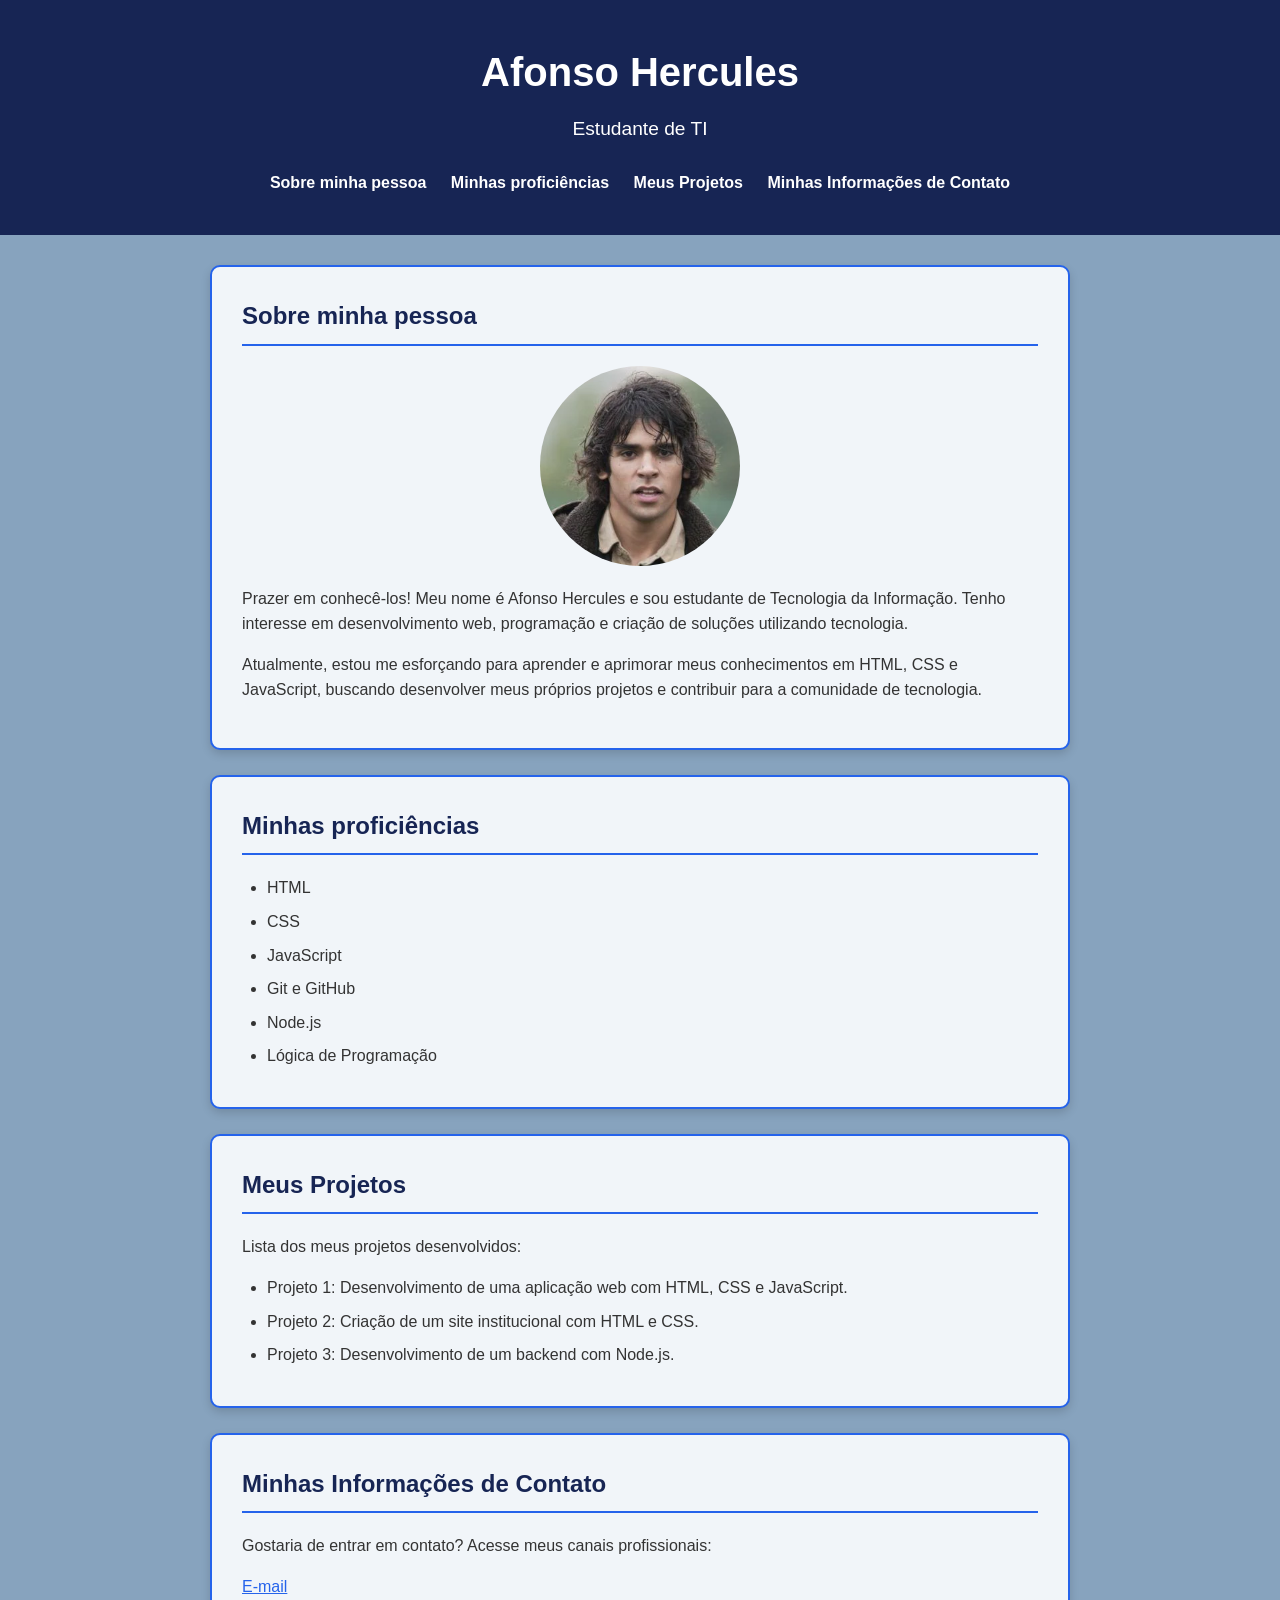
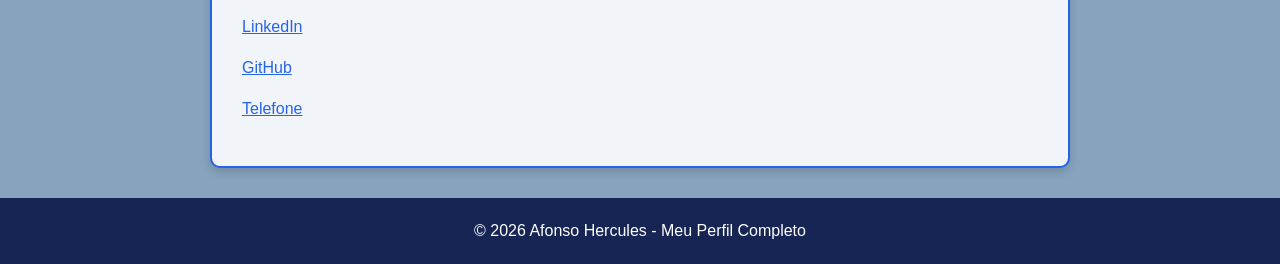
<file: Exercicio-01/index.html>
<!DOCTYPE html> <html lang="pt-br"> <head> <meta charset="UTF-8"> <meta name="viewport" content="width=device-width, initial-scale=1.0"> <title>Apresentação Estudantil</title>
<link rel="stylesheet" href="style.css">

</head> 

<body>
<header>
    <h1>Afonso Hercules</h1>
    <p>Estudante de TI</p>

    <nav>
        <a href="#sobre">Sobre minha pessoa</a>
        <a href="#habilidades">Minhas proficiências</a>
        <a href="#projetos">Meus Projetos</a>
        <a href="#contatos">Minhas Informações de Contato</a>
    </nav>
</header>


<main>

    <section id="sobre" class="info-box">

        <h2>Sobre minha pessoa</h2>

        <img src="images/081972.jpg" alt="Foto Estudantil">

        <p>
            Prazer em conhecê-los! Meu nome é Afonso Hercules e sou estudante
            de Tecnologia da Informação. Tenho interesse em desenvolvimento
            web, programação e criação de soluções utilizando tecnologia.
        </p>

        <p>
            Atualmente, estou me esforçando para aprender e aprimorar meus
            conhecimentos em HTML, CSS e JavaScript, buscando desenvolver
            meus próprios projetos e contribuir para a comunidade de tecnologia.
        </p>

    </section>

    <section id="habilidades" class="info-box">

        <h2>Minhas proficiências</h2>

        <ul>
            <li>HTML</li>
            <li>CSS</li>
            <li>JavaScript</li>
            <li>Git e GitHub</li>
            <li>Node.js</li>
            <li>Lógica de Programação</li>
        </ul>

    </section>

    <section id="projetos" class="info-box">

        <h2>Meus Projetos</h2>

        <p>
            Lista dos meus projetos desenvolvidos:
        </p>

        <ul>
            <li>
                Projeto 1: Desenvolvimento de uma aplicação web
                com HTML, CSS e JavaScript.
            </li>

            <li>
                Projeto 2: Criação de um site institucional
                com HTML e CSS.
            </li>

            <li>
                Projeto 3: Desenvolvimento de um backend
                com Node.js.
            </li>
        </ul>

    </section>

    <section id="contatos" class="info-box">

        <h2>Minhas Informações de Contato</h2>

        <p>
            Gostaria de entrar em contato?
            Acesse meus canais profissionais:
        </p>

        <p>
            <a href="mailto:afonso.hercules@yahoo.com">
                E-mail
            </a>
        </p>

        <p>
            <a href="https://www.linkedin.com/in/afonsohercules"
               target="_blank">
                LinkedIn
            </a>
        </p>

        <p>
            <a href="https://github.com/AHercules26"
               target="_blank">
                GitHub
            </a>
        </p>

        <p>
            <a href="tel:+5531988675420">
                Telefone
            </a>
        </p>

    </section>

</main>


<footer>
    <p>&copy; 2026 Afonso Hercules - Meu Perfil Completo</p>
</footer>

</body> </html>
</file>
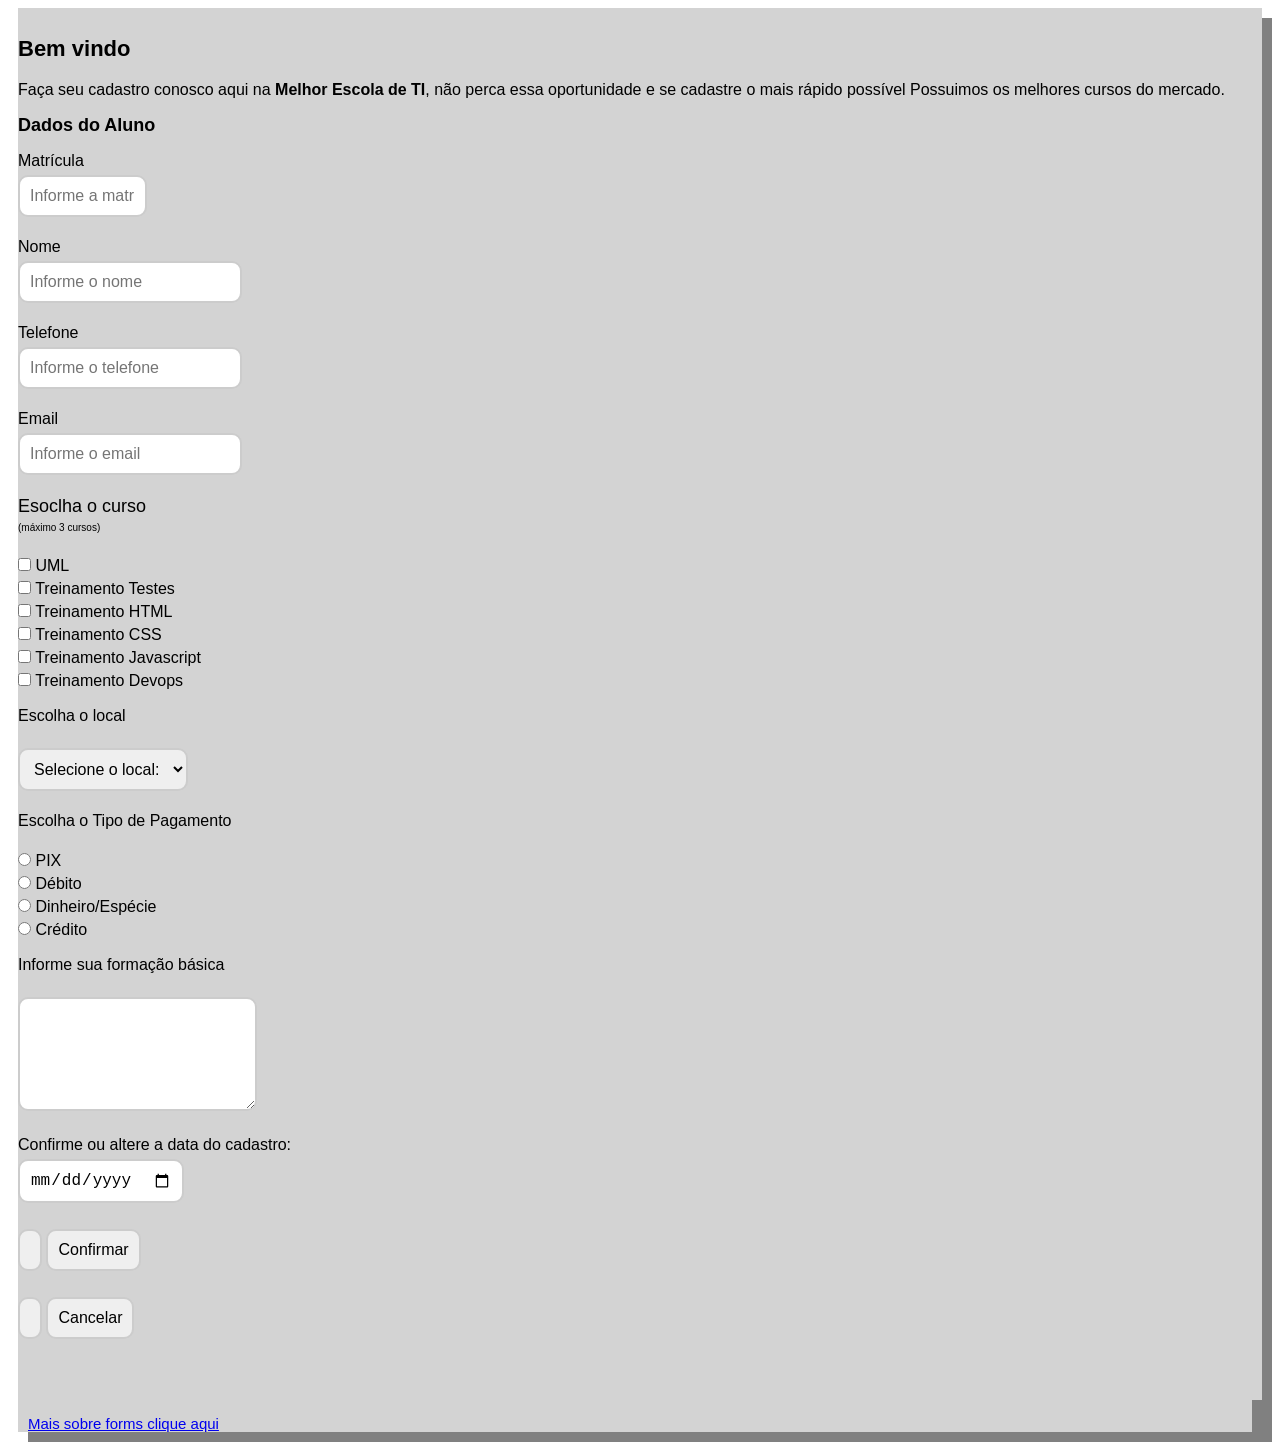
<file: Exercicio-02/index.html>
<!DOCTYPE html>
<html lang="en">
<head>
    <meta charset="UTF-8">
    <meta name="viewport" content="width=device-width, initial-scale=1.0">
    <title>Exercicio 02</title>
    <link rel="stylesheet" href="style.css">

</head>
<body>
    <section class="secao">
        <h1>Bem vindo</h1>

        <p class="info">
        Faça seu cadastro conosco aqui na <b> Melhor Escola de TI</b>, não perca essa oportunidade e se cadastre o mais rápido possível
        Possuimos os melhores cursos do mercado.
        </p>
        
        <form id="form" action="#" method="get">
            <h2>Dados do Aluno</h2>

            <p>
                <label for="matrícula">Matrícula</label><br>
                <input type="text" id="matricula" name="matricula" placeholder="Informe a matrícula" size="10"><br>
            </p>

            <p>
                <label for="nome">Nome</label><br>
                <input type="text" id="nome" name="nome" placeholder="Informe o nome" size="20"><br>
            </p>

            <p>
                <label for="fone">Telefone</label><br>
                <input type="text" id="fone" name="fone" placeholder="Informe o telefone"><br>
            </p>

            <p>
                <label for="email">Email</label><br>
                <input type="text" id="email" name="email" placeholder="Informe o email"><br>
            </p>

            <p>
                <label class="labelcheckbox" for="curso">Esoclha o curso</label><br>
                <label class="aviso" for="curso">(máximo 3 cursos)</label><br><br>

                <input type="checkbox" id="uml" name="curso" value="UML">
                <label for="uml">UML</label><br>

                <input type="checkbox" id="testes" name="curso" value="TESTES">
                <label for="testes">Treinamento Testes</label><br>

                <input type="checkbox" id="html" name="curso" value="HTML">
                <label for="html">Treinamento HTML</label><br>

                <input type="checkbox" id="css" name="curso" value="CSS">
                <label for="css">Treinamento CSS</label><br>

                <input type="checkbox" id="js" name="curso" value="JS">
                <label for="js">Treinamento Javascript</label><br>

                <input type="checkbox" id="devops" name="curso" value="Devops">
                <label for="devops">Treinamento Devops</label><br>

                
            </p>

            <p>
                <label for="local">Escolha o local</label><br><br>

                <select id="local" name="local">
                    <option value="0">Selecione o local:</option>
                    <option value="CENTRO">Centro</option>
                    <option value="FUNCIONARIOS">Funcionarios</option>
                    <option value="STAEFIGENIA">Sta Efigênia</option>
                    <option value="SAVASSI">Savassi</option>
                </select>
            </p>

            <p>
                <label for="radio">Escolha o Tipo de Pagamento</label><br><br>

                <input type="radio" id="pix" name="tipopg" value="PIX">
                <label for="pix">PIX</label><br>

                <input type="radio" id="debito" name="tipopg" value="DEBITO">
                <label for="debito">Débito</label><br>

                <input type="radio" id="debito" name="tipopg" value="DINHEIRO">
                <label for="debito">Dinheiro/Espécie</label><br>

                <input type="radio" id="debito" name="tipopg" value="CREDITO">
                <label for="credito">Crédito</label><br>
            </p>

            <p>
                <label for="">Informe sua formação básica</label><br><br>
                <textarea class="conhecimento" name="conhecimento" 
                    id="conhecimento" cols="20" rows="5"
                    title="Informe seu conhecimento(opcional), máximo 5 linhas">
                </textarea>
            </p>

            <p>
                <label>Confirme ou altere a data do cadastro:</label><br>
                <input type="date" id="dataCadastro">
            </p>

            <script>
                const hoje = new Date();
                const formatoISO = hoje.toISOString().split('T')[0];
                document.getElementById('dataCadastro').value = formato;
            </script>

            <p>
                <input type="reset" value=""Cancelar&nbsp&nbso&nbsp" title="Limpar dados">
                <input type="submit" value="Confirmar" title="Enviar dados">
            </p>

            <p>
                <input type="reset" value=""Cancelar&nbsp&nbso&nbsp" title="Limpar dados">
                <input type="submit" value="Cancelar" title="Enviar dados">
            </p>

        </form>

        <div class="separador"></div>
        <section class="rodape">
            <footer>
                <p>
                    <a href="https://www.w3schools.com/html/html_forms.asp" target="_blank"
                    alt="">Mais sobre forms clique aqui</a>
                </p>
            </footer>
        </section>

    </section>
</body>
</html>
</file>
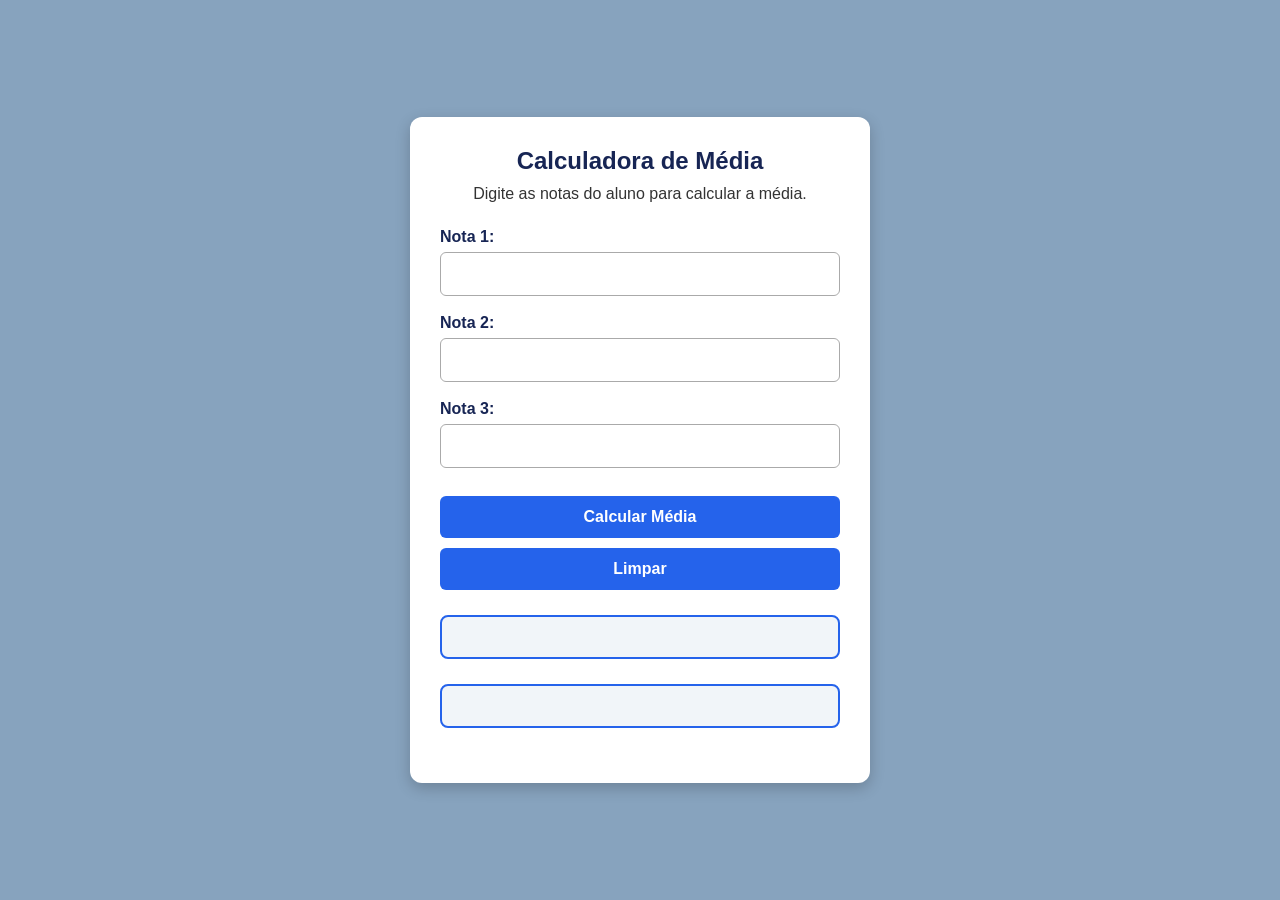
<file: Exercicio-03/index.html>
<!DOCTYPE html>
<html lang="pt-BR">

<head>
    <meta charset="UTF-8">
    <meta name="viewport" content="width=device-width, initial-scale=1.0">
    <title>Calculadora de Média</title>

    <style>
        * {
            margin: 0;
            padding: 0;
            box-sizing: border-box;
        }

        body {
            font-family: Arial, Helvetica, sans-serif;
            background-color: #87a3be;
            color: #333;
            min-height: 100vh;

            display: flex;
            justify-content: center;
            align-items: center;
        }

        .container {
            width: 100%;
            max-width: 500px;
            padding: 20px;
        }

        .calculadora {
            background-color: white;
            padding: 30px;
            border-radius: 12px;
            box-shadow: 0 5px 15px rgba(0, 0, 0, 0.2);
        }

        .calculadora h1 {
            color: #172554;
            text-align: center;
            margin-bottom: 10px;
        }

        .calculadora > p {
            text-align: center;
            margin-bottom: 25px;
        }

        .campo {
            margin-bottom: 18px;
        }

        .campo label {
            display: block;
            font-weight: bold;
            color: #172554;
            margin-bottom: 6px;
        }

        .campo input {
            width: 100%;
            padding: 12px;
            border: 1px solid #aaa;
            border-radius: 6px;
            font-size: 16px;
        }

        .campo input:focus {
            outline: none;
            border-color: #2563eb;
        }

        button {
            width: 100%;
            padding: 12px;
            margin-top: 10px;
            border: none;
            border-radius: 6px;
            background-color: #2563eb;
            color: white;
            font-size: 16px;
            font-weight: bold;
            cursor: pointer;
        }

        button:hover {
            background-color: #172554;
        }

        .resultado {
            margin-top: 25px;
            padding: 20px;
            background-color: #f1f5f9;
            border-radius: 8px;
            border: 2px solid #2563eb;
            text-align: center;
        }

        .resultado h2 {
            color: #172554;
            margin-bottom: 10px;
        }

        .resultado p {
            font-size: 18px;
            margin: 8px 0;
        }
    </style>
</head>

<body>

    <main class="container">

        <section class="calculadora">

            <h1>Calculadora de Média</h1>

            <p>
                Digite as notas do aluno para calcular a média.
            </p>

            <form>

                <div class="campo">
                    <label for="nota1">Nota 1:</label>
                    <input type="number" id="nota1" min="0" max="10" step="0.1" required>
                </div>

                <div class="campo">
                    <label for="nota2">Nota 2:</label>
                    <input type="number" id="nota2" min="0" max="10" step="0.1" required>
                </div>

                <div class="campo">
                    <label for="nota3">Nota 3:</label>
                    <input type="number" id="nota3" min="0" max="10" step="0.1" required>
                </div>

                <button type="button" onclick="calcularMedia()">
                    Calcular Média
                </button>

                <button type="reset" onclick="limparResultado()">
                    Limpar
                </button>

            </form>

            <p class="resultado" id="media"></p>
            <p class="resultado" id="situacao"></p>

        </section>

    </main>

    <script>
        function calcularMedia() {

            let nota1 = Number(document.getElementById("nota1").value);
            let nota2 = Number(document.getElementById("nota2").value);
            let nota3 = Number(document.getElementById("nota3").value);

            let media = (nota1 + nota2 + nota3) / 3;

            document.getElementById("media").textContent =
                "Média: " + media.toFixed(2);

            let situacao;

            if (media >= 7) {
                situacao = "Aprovado";
            } else if (media >= 5) {
                situacao = "Recuperação";
            } else {
                situacao = "Reprovado";
            }

            document.getElementById("situacao").textContent =
                "Situação: " + situacao;
        }

        function limparResultado() {

            document.getElementById("media").textContent = "";
            document.getElementById("situacao").textContent = "";

        }
    </script>

</body>

</html>
</file>
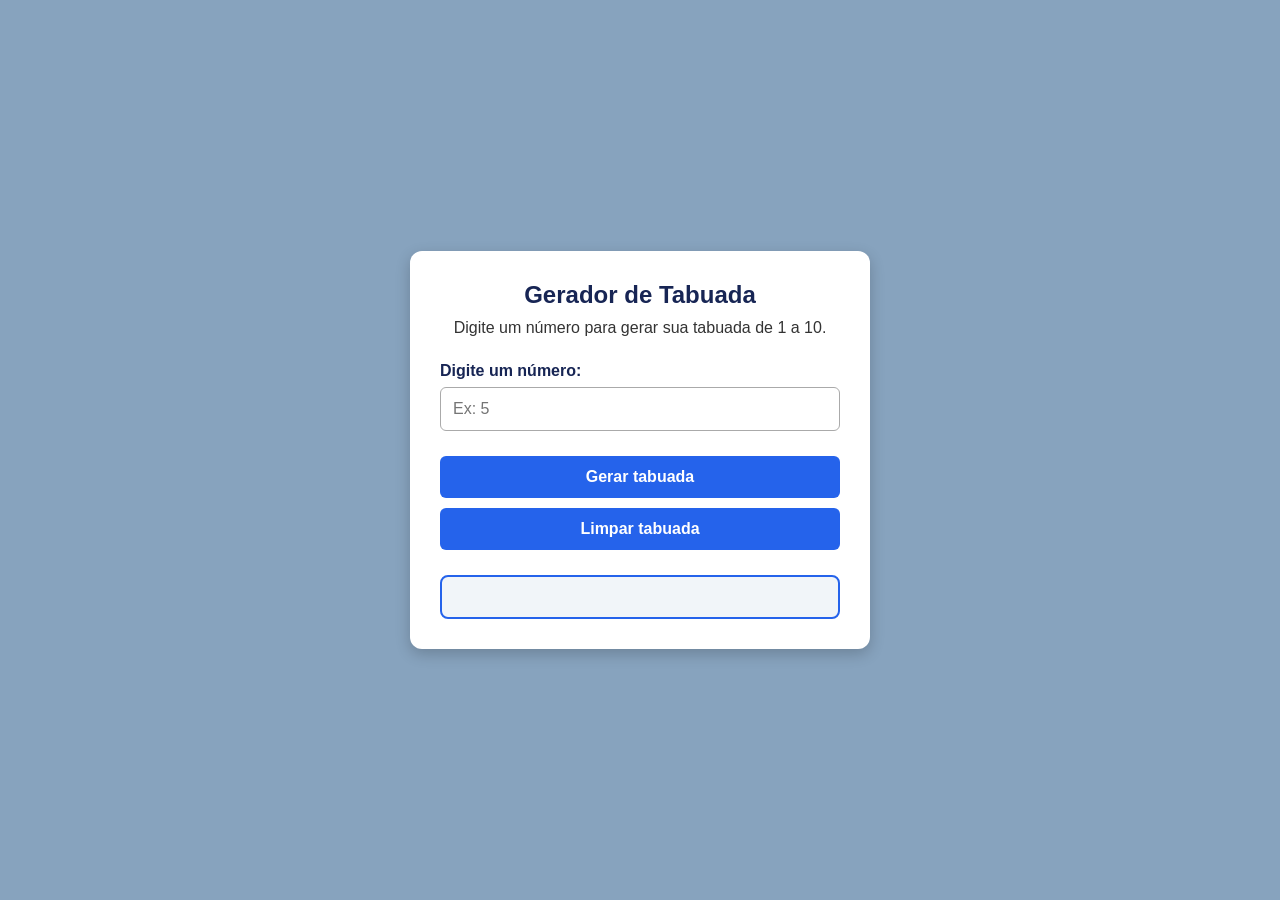
<file: Exercicio-04/index.html>
<!DOCTYPE html> <html lang="pt-BR"> <head> <meta charset="UTF-8"> <meta name="viewport" content="width=device-width, initial-scale=1.0"> <title>Gerador de Tabuada</title> <link rel="stylesheet" href="style.css"> </head> <body>
<main class="container">

    <section class="tabuada">

        <h1>Gerador de Tabuada</h1>

        <p>Digite um número para gerar sua tabuada de 1 a 10.</p>

        <div class="campo">
            <label for="numero">Digite um número:</label>

            <input
                type="number"
                id="numero"
                placeholder="Ex: 5"
            >
        </div>

        <button onclick="gerarTabuada()">
            Gerar tabuada
        </button>

        <button onclick="limparTabuada()">
            Limpar tabuada
        </button>

        <div id="resultado" class="resultado">
            <!-- A tabuada será exibida aqui -->
        </div>

    </section>

</main>

<script src="script.js"></script>

</body> </html>
</file>
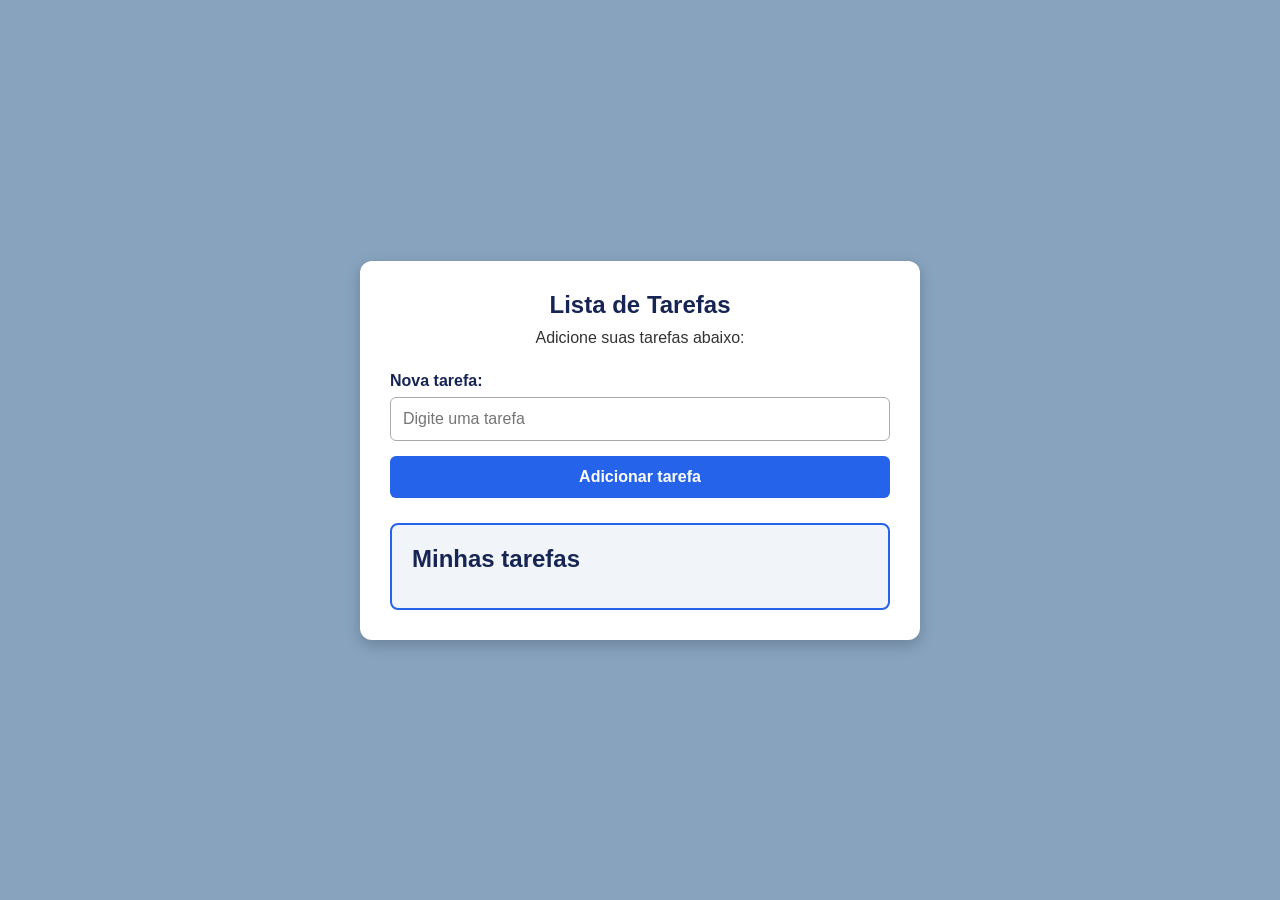
<file: Exercicio-05/index.html>
<!DOCTYPE html> <html lang="pt-BR"> <head> <meta charset="UTF-8"> <meta name="viewport" content="width=device-width, initial-scale=1.0"> <title>Lista de Tarefas</title>
<link rel="stylesheet" href="style.css">

</head> <body>
<main class="container">

    <section class="tarefas">

        <h1>Lista de Tarefas</h1>

        <p>Adicione suas tarefas abaixo:</p>

        <div class="campo">
            <label for="tarefa">Nova tarefa:</label>

            <input
                type="text"
                id="tarefa"
                placeholder="Digite uma tarefa"
            >
        </div>

        <button onclick="adicionarTarefa()">
            Adicionar tarefa
        </button>

        <div class="lista">

            <h2>Minhas tarefas</h2>

            <ul id="listaTarefas">
                <!-- As tarefas aparecerão aqui -->
            </ul>

        </div>

    </section>

</main>

<script src="script.js"></script>

</body> </html>
</file>
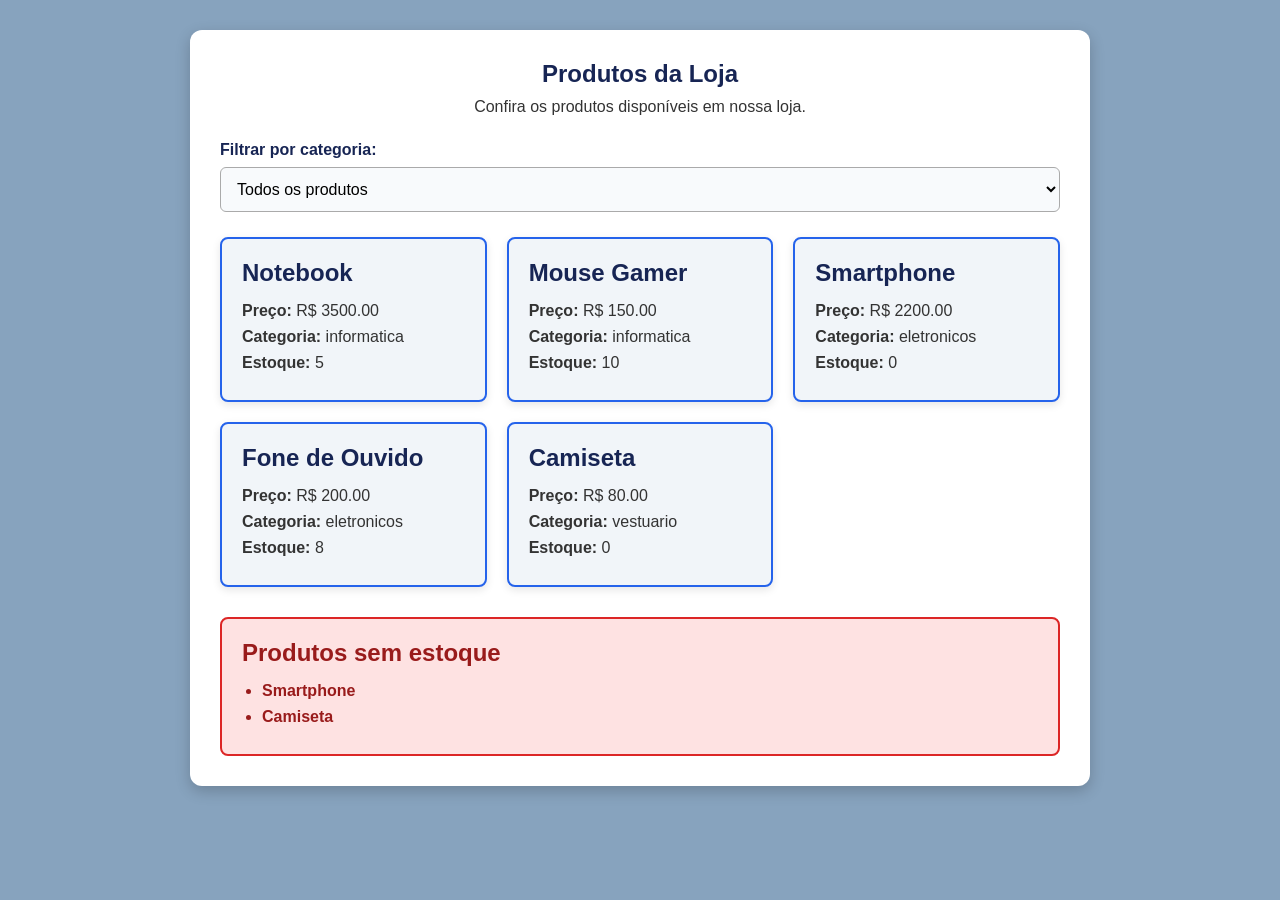
<file: Exercicio-06/index.html>
<!DOCTYPE html> <html lang="pt-BR"> <head> <meta charset="UTF-8"> <meta name="viewport" content="width=device-width, initial-scale=1.0">
<title>Produtos da Loja</title>

<link rel="stylesheet" href="style.css">

</head> <body>
<main class="container">

    <section class="loja">

        <h1>Produtos da Loja</h1>

        <p>Confira os produtos disponíveis em nossa loja.</p>


    
        <div class="filtro">

            <label for="categoria">
                Filtrar por categoria:
            </label>

            <select id="categoria" onchange="filtrarProdutos()">

                <option value="todos">
                    Todos os produtos
                </option>

                <option value="eletronicos">
                    Eletrônicos
                </option>

                <option value="informatica">
                    Informática
                </option>

                <option value="vestuario">
                    Vestuário
                </option>

            </select>

        </div>


    
        <div id="listaProdutos" class="produtos">
            <!-- Os produtos serão exibidos aqui -->
        </div>


      
        <div class="sem-estoque">

            <h2>Produtos sem estoque</h2>

            <ul id="produtosSemEstoque">
                
            </ul>

        </div>

    </section>

</main>

<script src="script.js"></script>

</body> </html>
</file>
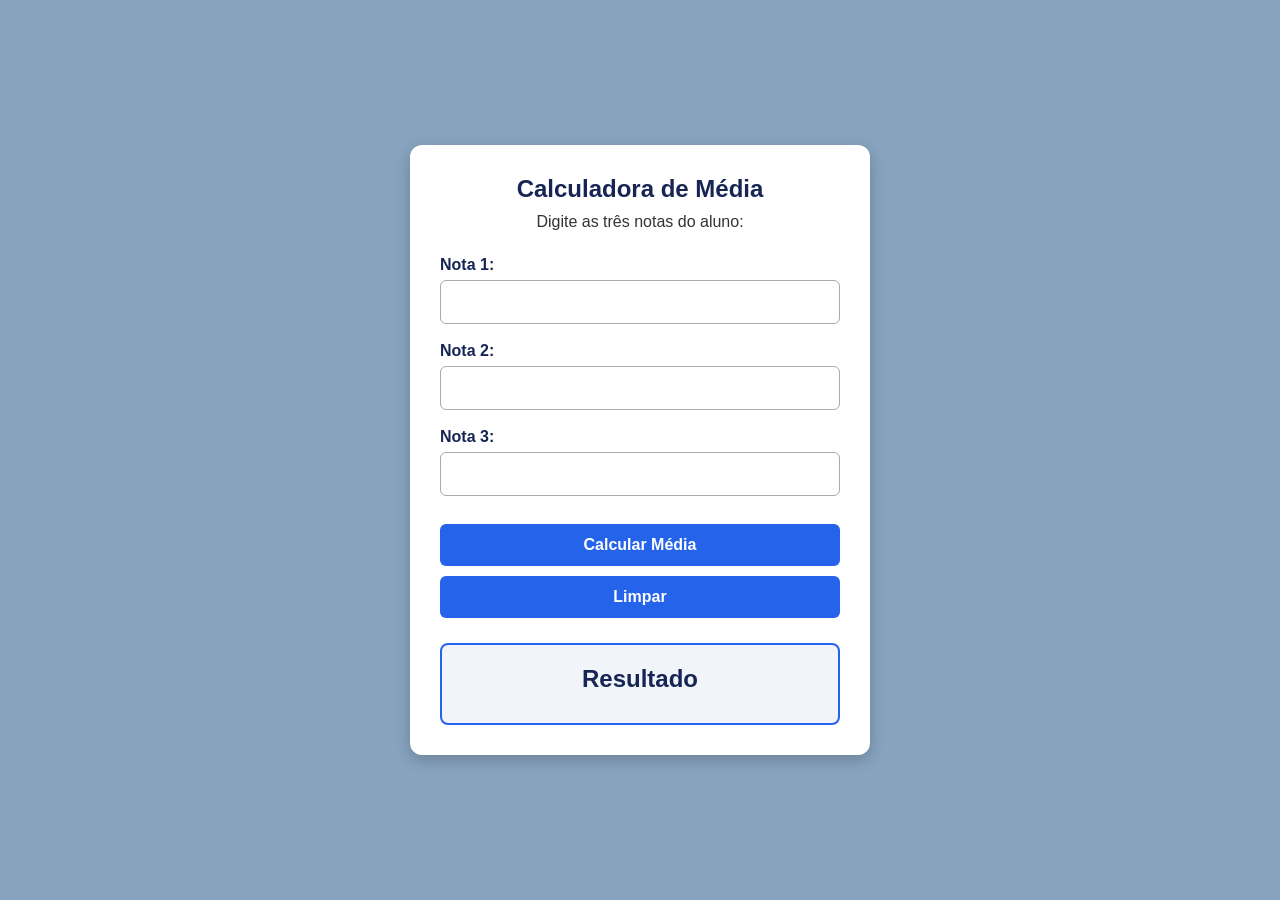
<file: Exercicio-07/index.html>
<!DOCTYPE html> <html lang="pt-BR"> <head> <meta charset="UTF-8"> <meta name="viewport" content="width=device-width, initial-scale=1.0">
<title>Calculadora de Média</title>

<link rel="stylesheet" href="style.css">

</head> <body>
<main class="container">

    <section class="calculadora">

        <h1>Calculadora de Média</h1>

        <p>Digite as três notas do aluno:</p>

        <div class="campo">

            <label for="nota1">Nota 1:</label>

            <input
                type="number"
                id="nota1"
                min="0"
                max="10"
                step="0.1"
            >

        </div>

        <div class="campo">

            <label for="nota2">Nota 2:</label>

            <input
                type="number"
                id="nota2"
                min="0"
                max="10"
                step="0.1"
            >

        </div>

        <div class="campo">

            <label for="nota3">Nota 3:</label>

            <input
                type="number"
                id="nota3"
                min="0"
                max="10"
                step="0.1"
            >

        </div>

        <button id="btnCalcular" type="button">
            Calcular Média
        </button>

        <button id="btnLimpar" type="button">
            Limpar
        </button>

        <div id="resultado" class="resultado">

            <h2>Resultado</h2>

            <p id="media"></p>

            <p id="situacao"></p>

        </div>

    </section>

</main>

<script src="script.js"></script>

</body> 
</html>
</file>
<file: Exercicio-01/style.css>
* {
margin: 0;
padding: 0;
box-sizing: border-box;
}

html {
scroll-behavior: smooth;
}

body {
font-family: Arial, Helvetica, sans-serif;
line-height: 1.6;
color: #333;
background-color: #87a3be;
}

header {
background-color: #172554;
color: white;
text-align: center;
padding: 40px 20px;
}

h1 {
font-size: 2.5rem;
margin-bottom: 10px;
}

header p {
font-size: 1.2rem;
margin-bottom: 25px;
}

nav a {
color: white;
text-decoration: none;
margin: 0 10px;
font-weight: bold;
}

nav a:hover {
color: #93c5fd;
}

main {
max-width: 900px;
margin: 30px auto;
padding: 0 20px;
}

/* BOX DAS SEÇÕES */
.info-box {
background-color: #f1f5f9;
border: 2px solid #2563eb;
border-radius: 10px;
padding: 30px;
margin-bottom: 25px;
box-shadow: 0 4px 10px rgba(0, 0, 0, 0.15);
}

/* TÍTULOS */
.info-box h2 {
color: #172554;
margin-bottom: 20px;
border-bottom: 2px solid #2563eb;
padding-bottom: 8px;
}

/* IMAGEM */
.info-box img {
width: 200px;
height: 200px;
object-fit: cover;
border-radius: 50%;
display: block;
margin: 0 auto 20px;
}

/* PARÁGRAFOS */
.info-box p {
margin-bottom: 15px;
}

/* LISTA */
ul {
padding-left: 25px;
}

li {
margin-bottom: 8px;
}

/* PROJETOS */
article {
background-color: white;
border-left: 4px solid #2563eb;
padding: 15px;
margin-bottom: 15px;
border-radius: 5px;
}

article h3 {
color: #172554;
}

article p {
margin-bottom: 0;
}

/* LINKS */
a {
color: #2563eb;
}

/* RODAPÉ */
footer {
background-color: #172554;
color: white;
text-align: center;
padding: 20px;
margin-top: 30px;
}

footer p {
margin: 0;
}

/* CELULAR */
@media (max-width: 600px) {

header h1 {
    font-size: 2rem;
}

nav a {
    display: block;
    margin: 8px 0;
}

.info-box {
    padding: 20px;
}


}
</file>
<file: Exercicio-02/style.css>
*{        
    border: 0px;
    padding: 0px;
}

html{
    font-size: 62.5%;
}

.info{
    padding-top: 0px;
    font-family: Arial;
    font-size: 1.6rem;
    text-align: justify;
}

h1{
    font-family: arial;
    font-size: 2.2rem;
}

.secao,.rodape{
    background-color: #d3d3d3;
    box-shadow: 10px 10px #808080;
    padding-top: 10px;
    margin-left: 10px;
    margin-right: 10px;
}

.rodape{
    font-family: Arial;
    font-size: 1.5rem;
}

h2{
    font-family: arial;
    font-size: 1.8rem;
    padding-bottom: 0px;
}

#form{
    font-family: Arial;
    font-size: 1.6rem;
}

.labelcheckbox{
    font-family: arial;
    font-size: 1.8rem;
}

.aviso{
    font-family: arial;
    font-size: 1.0rem;
}

.separador{
    padding-top: 15px;
    padding-bottom: 15px;
}

input, textarea,select{
    padding: 10px;
    margin: 5px 0;
    border: 2px solid #ccc;
    border-radius: 10px;
    font-size: 16px;
}

input:focus{
    border-color: #007BFF;
    outline: none;
}
</file>
<file: Exercicio-04/style.css>
* {
    margin: 0;
    padding: 0;
    box-sizing: border-box;
}

body {
    font-family: Arial, Helvetica, sans-serif;
    background-color: #87a3be;
    color: #333;

    min-height: 100vh;

    display: flex;
    justify-content: center;
    align-items: center;


}

.container {
    width: 100%;
    max-width: 500px;
    padding: 20px;
}

.tabuada {
    background-color: white;
    padding: 30px;
    border-radius: 12px;

    box-shadow: 0 5px 15px rgba(0, 0, 0, 0.2);


}

.tabuada h1 {
    color: #172554;
    text-align: center;
    margin-bottom: 10px;
}

.tabuada > p {
    text-align: center;
    margin-bottom: 25px;
}

.campo {
    margin-bottom: 15px;
}

.campo label {
    display: block;
    font-weight: bold;
    color: #172554;
    margin-bottom: 7px;
}

.campo input {
    width: 100%;
    padding: 12px;

    border: 1px solid #aaa;
    border-radius: 6px;

    font-size: 16px;


}

.campo input:focus {
    outline: none;
    border-color: #2563eb;
}

button {
    width: 100%;
    padding: 12px;

    margin-top: 10px;

    border: none;
    border-radius: 6px;

    background-color: #2563eb;
    color: white;

    font-size: 16px;
    font-weight: bold;

    cursor: pointer;


}

button:hover {
    background-color: #172554;
}

.resultado {
    margin-top: 25px;
    padding: 20px;

    background-color: #f1f5f9;

    border: 2px solid #2563eb;
    border-radius: 8px;

    text-align: center;


}

.resultado h2 {
    color: #172554;
    margin-bottom: 15px;
    }

.resultado p {
    margin: 8px 0;
    font-size: 18px;
}
</file>
<file: Exercicio-05/style.css>
* {
    margin: 0;
    padding: 0;
    box-sizing: border-box;
}

body {
    font-family: Arial, Helvetica, sans-serif;
    background-color: #87a3be;
    color: #333;

    min-height: 100vh;

    display: flex;
    justify-content: center;
    align-items: center;


}

.container {
    width: 100%;
    max-width: 600px;
    padding: 20px;
}

.tarefas {
    background-color: white;
    padding: 30px;
    border-radius: 12px;

    box-shadow: 0 5px 15px rgba(0, 0, 0, 0.2);


}

.tarefas h1 {
    color: #172554;
    text-align: center;
    margin-bottom: 10px;
}

.tarefas > p {
    text-align: center;
    margin-bottom: 25px;
}

.campo {
    margin-bottom: 15px;
}

.campo label {
    display: block;
    font-weight: bold;
    color: #172554;
    margin-bottom: 7px;
}

.campo input {
    width: 100%;
    padding: 12px;

    border: 1px solid #aaa;
    border-radius: 6px;

    font-size: 16px;


}

.campo input:focus {
    outline: none;
    border-color: #2563eb;
}

.tarefas > button {
    width: 100%;
    padding: 12px;

    border: none;
    border-radius: 6px;

    background-color: #2563eb;
    color: white;

    font-size: 16px;
    font-weight: bold;

    cursor: pointer;


}

.tarefas > button:hover {
    background-color: #172554;
}

.lista {
    margin-top: 25px;
    padding: 20px;

    background-color: #f1f5f9;

    border: 2px solid #2563eb;
    border-radius: 8px;


}

.lista h2 {
    color: #172554;
    margin-bottom: 15px;
}

.lista ul {
    list-style: none;
}

.lista li {
    display: flex;
    justify-content: space-between;
    align-items: center;

    background-color: white;

    padding: 12px;
    margin-bottom: 10px;

    border-radius: 6px;
    border-left: 4px solid #2563eb;


}

.lista li span {
    flex: 1;
    }

    .lista li button {
    background-color: #dc2626;
    color: white;

    border: none;
    border-radius: 5px;

    padding: 8px 12px;

    cursor: pointer;


}

.lista li button:hover {
    background-color: #991b1b;
}
</file>
<file: Exercicio-06/style.css>
*{
    margin: 0;
    padding: 0;
    box-sizing: border-box;
}

body {
    font-family: Arial, Helvetica, sans-serif;

    background-color: #87a3be;

    color: #333;

    min-height: 100vh;

    padding: 30px;


}

.container {
    width: 100%;
    max-width: 900px;

    margin: 0 auto;


}

.loja {
    background-color: white;

    padding: 30px;

    border-radius: 12px;

    box-shadow: 0 5px 15px rgba(0, 0, 0, 0.2);


}

.loja h1 {
    text-align: center;

    color: #172554;

    margin-bottom: 10px;


}

.loja > p {
    text-align: center;

    margin-bottom: 25px;


}

.filtro {
    margin-bottom: 25px;
    }

.filtro label {
    display: block;

    font-weight: bold;

    color: #172554;

    margin-bottom: 8px;


}

.filtro select {
    width: 100%;

    padding: 12px;

    border: 1px solid #aaa;

    border-radius: 6px;

    font-size: 16px;

    background-color: #f8fafc;


}


.produtos {
    display: grid;

    grid-template-columns:
        repeat(auto-fit, minmax(220px, 1fr));

    gap: 20px;


}

.produto {
    background-color: #f1f5f9;

    border: 2px solid #2563eb;

    border-radius: 8px;

    padding: 20px;

    box-shadow:
        0 3px 8px rgba(0, 0, 0, 0.1);


}

.produto h2 {
    color: #172554;

    margin-bottom: 15px;


}

.produto p {
    margin-bottom: 8px;
}


.sem-estoque {
    margin-top: 30px;

    padding: 20px;

    background-color: #fee2e2;

    border: 2px solid #dc2626;

    border-radius: 8px;


}

.sem-estoque h2 {
    color: #991b1b;

    margin-bottom: 15px;


}

.sem-estoque ul {
    padding-left: 20px;
}

.sem-estoque li {
    margin-bottom: 8px;

    color: #991b1b;

    font-weight: bold;


}
</file>
<file: Exercicio-07/style.css>
* {
    margin: 0;
    padding: 0;
    box-sizing: border-box;
}

body {
    font-family: Arial, Helvetica, sans-serif;
    background-color: #87a3be;
    color: #333;

    min-height: 100vh;

    display: flex;
    justify-content: center;
    align-items: center;


}

.container {
    width: 100%;
    max-width: 500px;
    padding: 20px;
}

.calculadora {
    background-color: white;
    padding: 30px;
    border-radius: 12px;

    box-shadow: 0 5px 15px rgba(0, 0, 0, 0.2);


}

.calculadora h1 {
    color: #172554;
    text-align: center;
    margin-bottom: 10px;
}

.calculadora > p {
    text-align: center;
    margin-bottom: 25px;
}

.campo {
    margin-bottom: 18px;
}

.campo label {
    display: block;
    font-weight: bold;
    color: #172554;
    margin-bottom: 6px;
    }

.campo input {
    width: 100%;
    padding: 12px;

    border: 1px solid #aaa;
    border-radius: 6px;

    font-size: 16px;


}

.campo input:focus {
    outline: none;
    border-color: #2563eb;
    }

button {
    width: 100%;
    padding: 12px;

    margin-top: 10px;

    border: none;
    border-radius: 6px;

    background-color: #2563eb;
    color: white;

    font-size: 16px;
    font-weight: bold;

    cursor: pointer;


}

button:hover {
    background-color: #172554;
}

.resultado {
    margin-top: 25px;
    padding: 20px;

    background-color: #f1f5f9;

    border: 2px solid #2563eb;
    border-radius: 8px;

    text-align: center;


}

.resultado h2 {
    color: #172554;
    margin-bottom: 10px;
}

.resultado p {
    font-size: 18px;
    margin: 8px 0;
}
</file>
